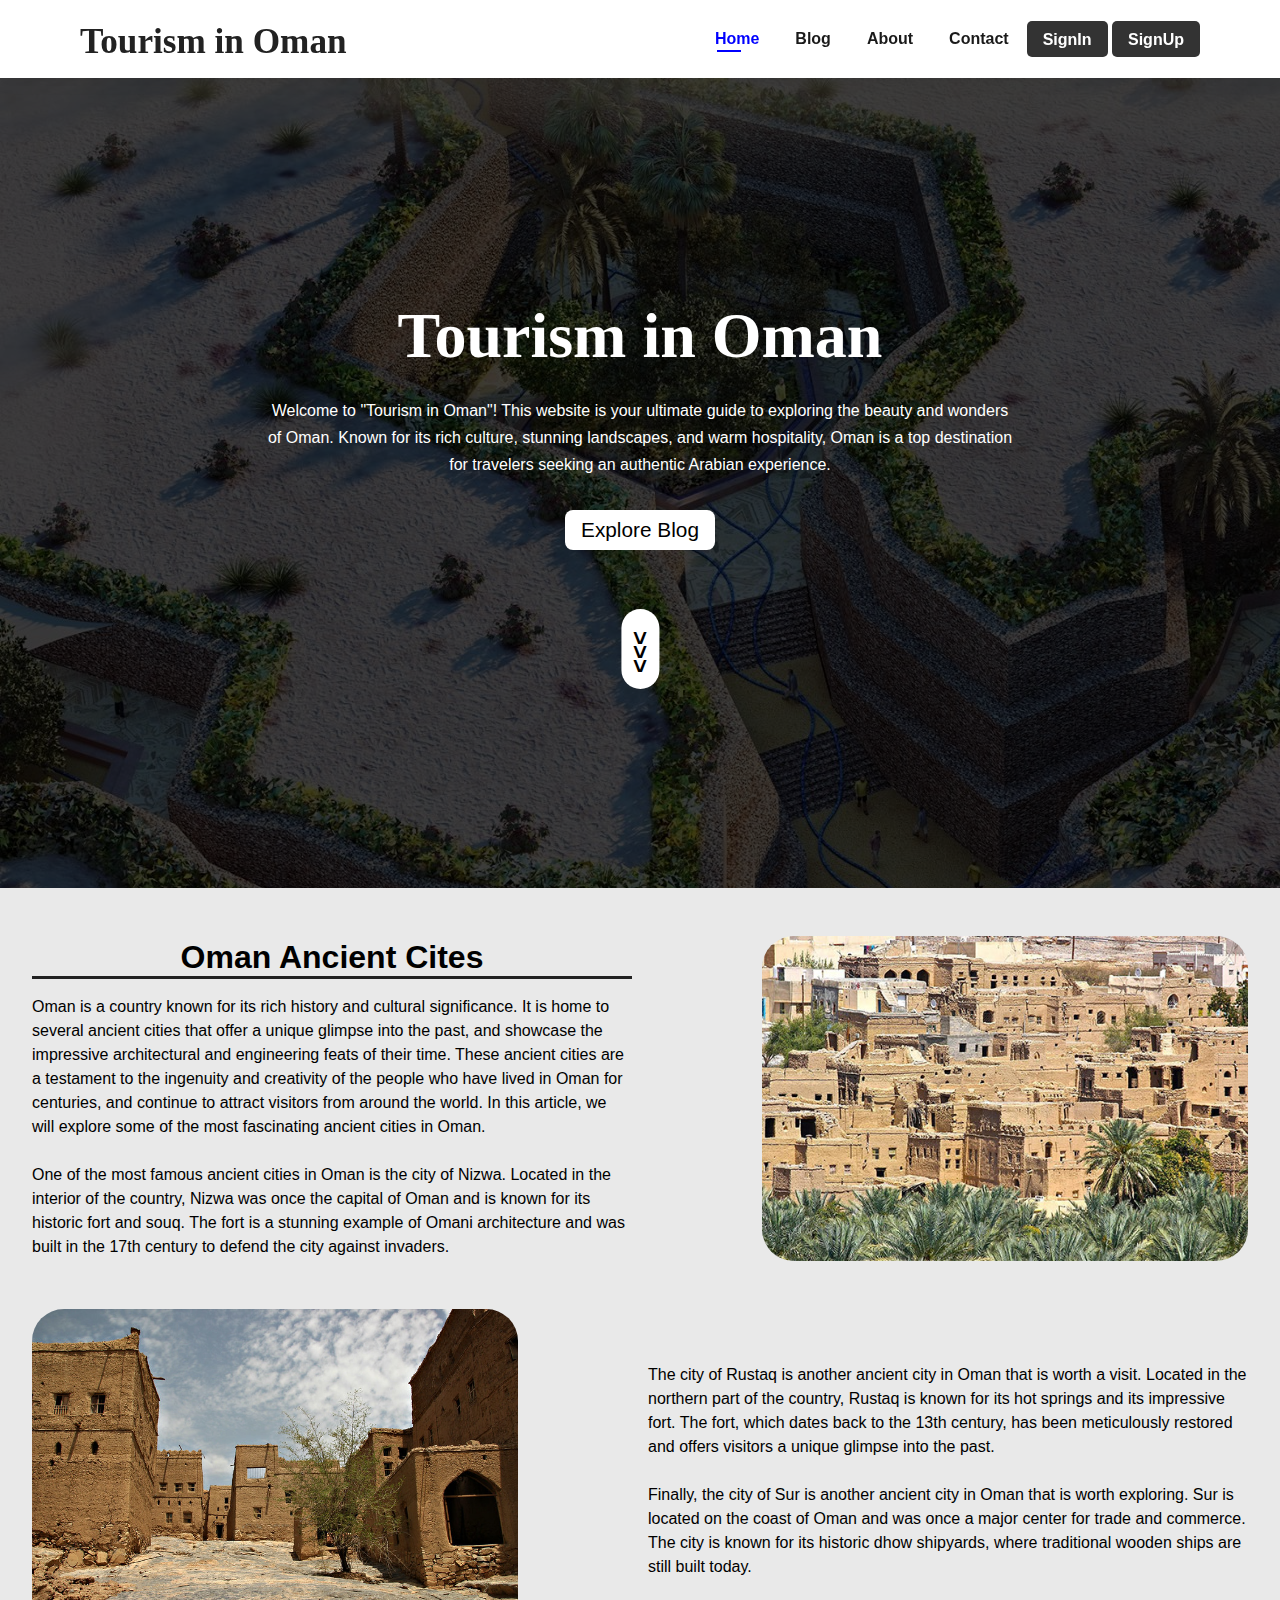
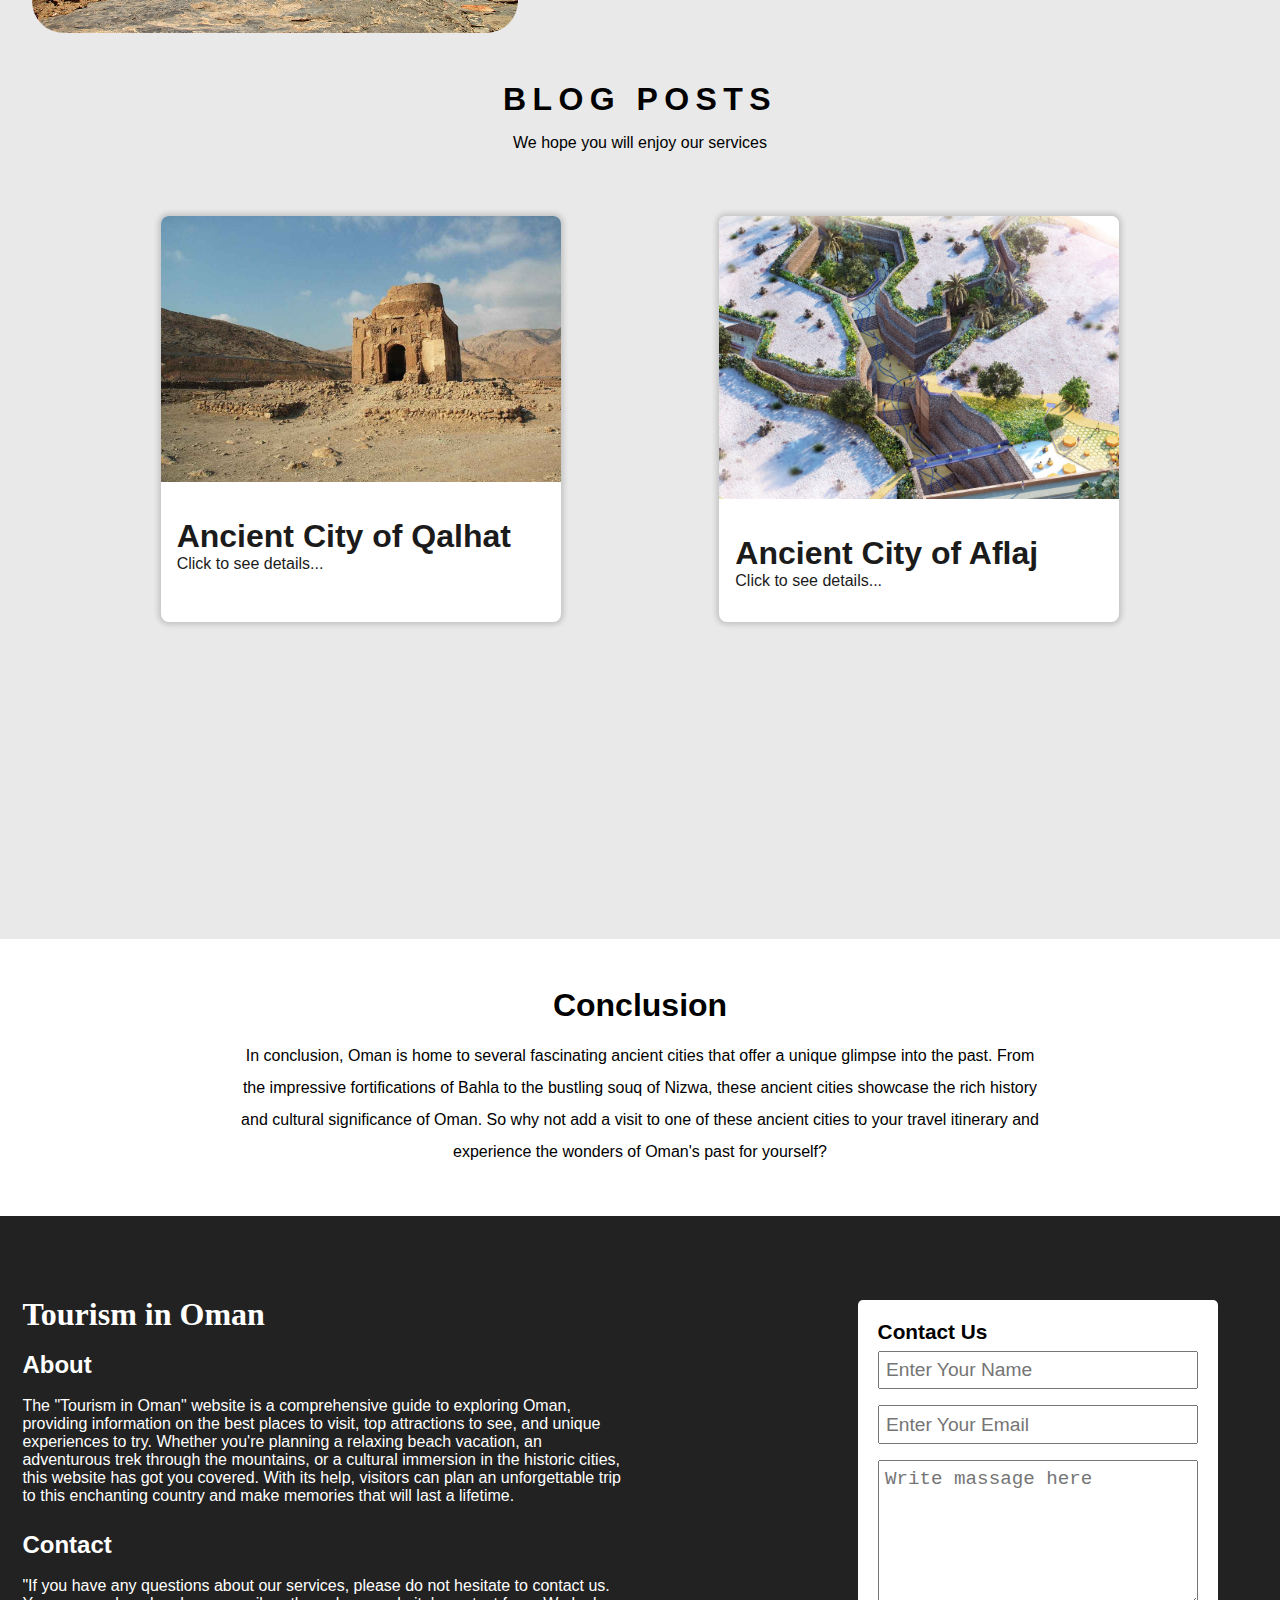
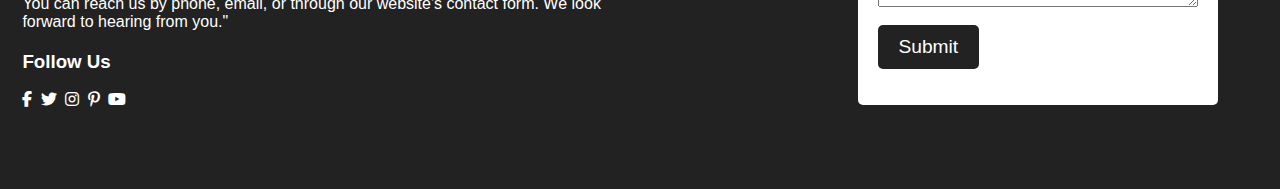
<file: index.html>
<!DOCTYPE html>
<html lang="en">

<head>
  <meta charset="UTF-8" />
  <meta http-equiv="X-UA-Compatible" content="IE=edge" />
  <meta name="viewport" content="width=device-width, initial-scale=1.0" />
  <title>Tourism in Oman | Home</title>
  <link rel="stylesheet" href="css/style.css" />
  <link rel="stylesheet" href="css/index.css" />
  <link rel="stylesheet" href="https://cdnjs.cloudflare.com/ajax/libs/font-awesome/6.1.1/css/all.min.css" />
</head>

<body>
  <div class="loader" id="loadersection">
    <div class="loading">
      <span></span>
      <span></span>
      <span></span>
      <span></span>
      <span></span>
    </div>
  </div>
  <section class="header">
    <a href="index.html" class="logo-txt">
      <h1>Tourism in Oman</h1>
    </a>
    <nav>
      <ul id="navbar" class="navbar">
        <li><a class="active" href="#">Home</a></li>
        <li><a href="#blog">Blog</a></li>
        <li><a href="#about">About</a></li>
        <li><a href="#contact">Contact</a></li>
        <span class="loginbtns" id="statusbtn">
          <a href="signin.html">SignIn</a>
          <a href="signup.html">SignUp</a>
        </span>
        <a href="#" id="close"><i class="fas fa-times"></i></a>
      </ul>
    </nav>
    <div class="mobile">
      <i id="bar" class="fas fa-outdent"></i>
    </div>
  </section>




  <div class="hero-section">
    <div class="heroimg">
      <img src="assets/aflaj.jpg" alt="">
    </div>
    <div class="overlay">
      <div class="content">
        <h1>Tourism in Oman</h1>
        <p>Welcome to "Tourism in Oman"! This website is your ultimate guide to exploring the beauty and wonders of
          Oman. Known for its rich culture, stunning landscapes, and warm hospitality, Oman is a top destination for
          travelers seeking an authentic Arabian experience.</p>
        <a href="#blog">Explore Blog</a>
        <div class="movebtn">
          <h2>&lt;&lt;&lt;</h2>
        </div>
      </div>
    </div>
  </div>

  <main>
    <div class="ancient-cites">
      <div class="section1">
        <div class="details">
          <h1>Oman Ancient Cites</h1>
          <p>Oman is a country known for its rich history and cultural significance. It is home to several ancient
            cities that offer a unique glimpse into the past, and showcase the impressive architectural and engineering
            feats of their time. These ancient cities are a testament to the ingenuity and creativity of the people who
            have lived in Oman for centuries, and continue to attract visitors from around the world. In this article,
            we will explore some of the most fascinating ancient cities in Oman.
<br><br>
            One of the most famous ancient cities in Oman is the city of Nizwa. Located in the interior of the country,
            Nizwa was once the capital of Oman and is known for its historic fort and souq. The fort is a stunning
            example of Omani architecture and was built in the 17th century to defend the city against invaders. 
          </p>
        </div>
        <img src="assets/intro1.jpg" alt="">
      </div>
      <div class="section2">
        <div class="details">
          <p>The city of Rustaq is another ancient city in Oman that is worth a visit. Located in the northern part of
            the country, Rustaq is known for its hot springs and its impressive fort. The fort, which dates back to the
            13th century, has been meticulously restored and offers visitors a unique glimpse into the past.
<br><br>
            Finally, the city of Sur is another ancient city in Oman that is worth exploring. Sur is located on the
            coast of Oman and was once a major center for trade and commerce. The city is known for its historic dhow
            shipyards, where traditional wooden ships are still built today.</p>
        </div>
        <img src="assets/intro2.jpg" alt="">
      </div>
    </div>
    <div class="blog-section" id="blog">
      <h1>Blog Posts</h1>
      <p>We hope you will enjoy our services</p>
      <div class="cards">
        <div class="card">
          <a href="post1.html">
            <img src="assets/Qalhat.jpg" alt="">
            <div class="decs">
              <h1>Ancient City of Qalhat</h1>
              <p>Click to see details...</p>
            </div>

          </a>
        </div>
        <div class="card">
          <a href="post2.html">
            <img src="assets/aflaj.jpg" alt="">
            <div class="decs">
              <h1>Ancient City of Aflaj</h1>
              <p>Click to see details...</p>
            </div>
          </a>
        </div>
      </div>
    </div>
    
  </main>
  <div class="rzlt">
    <h1>Conclusion</h1>
    <p>In conclusion, Oman is home to several fascinating ancient cities that offer a unique glimpse into the past.
      From the impressive fortifications of Bahla to the bustling souq of Nizwa, these ancient cities showcase the
      rich history and cultural significance of Oman. So why not add a visit to one of these ancient cities to
      your travel itinerary and experience the wonders of Oman's past for yourself?</p>
  </div>


  <footer class="section-p1">
    <div class="col">
      <h1 class="logo-txt">Tourism in Oman</h1>
      <br>
      <h2 id="about">About</h2>
      <br>
      <p style="max-width: 600px; font-size: 1rem;">The "Tourism in Oman" website is a comprehensive guide to exploring
        Oman, providing information on the best places to visit, top attractions to see, and unique experiences to try.
        Whether you're planning a relaxing beach vacation, an adventurous trek through the mountains, or a cultural
        immersion in the historic cities, this website has got you covered. With its help, visitors can plan an
        unforgettable trip to this enchanting country and make memories that will last a lifetime.</p>
      <br>
      <h2>Contact</h2>
      <br>
      <p style="max-width: 600px; font-size: 1rem;">"If you have any questions about our services, please do not
        hesitate to contact us.
        You can reach us by phone, email, or through our website's contact form. We look forward to hearing from you."
      </p>
      <div class="follow">
        <h3>Follow Us</h3>
        <br>
        <div class="icon">
          <i class="fa-brands fa-facebook-f"></i>
          <i class="fa-brands fa-twitter"></i>
          <i class="fa-brands fa-instagram"></i>
          <i class="fa-brands fa-pinterest-p"></i>
          <i class="fa-brands fa-youtube"></i>
        </div>
      </div>
    </div>

    <div class="form" id="contact">
      <form action="" method="post">
        <h2>Contact Us</h2>
        <input type="text" placeholder="Enter Your Name">
        <input type="email" placeholder="Enter Your Email">
        <textarea name="" id="" cols="30" rows="6" placeholder="Write massage here"></textarea>
        <input type="submit" value="Submit">
      </form>
    </div>
  </footer>

  <script src="js/script.js"></script>
</body>

</html>
</file>
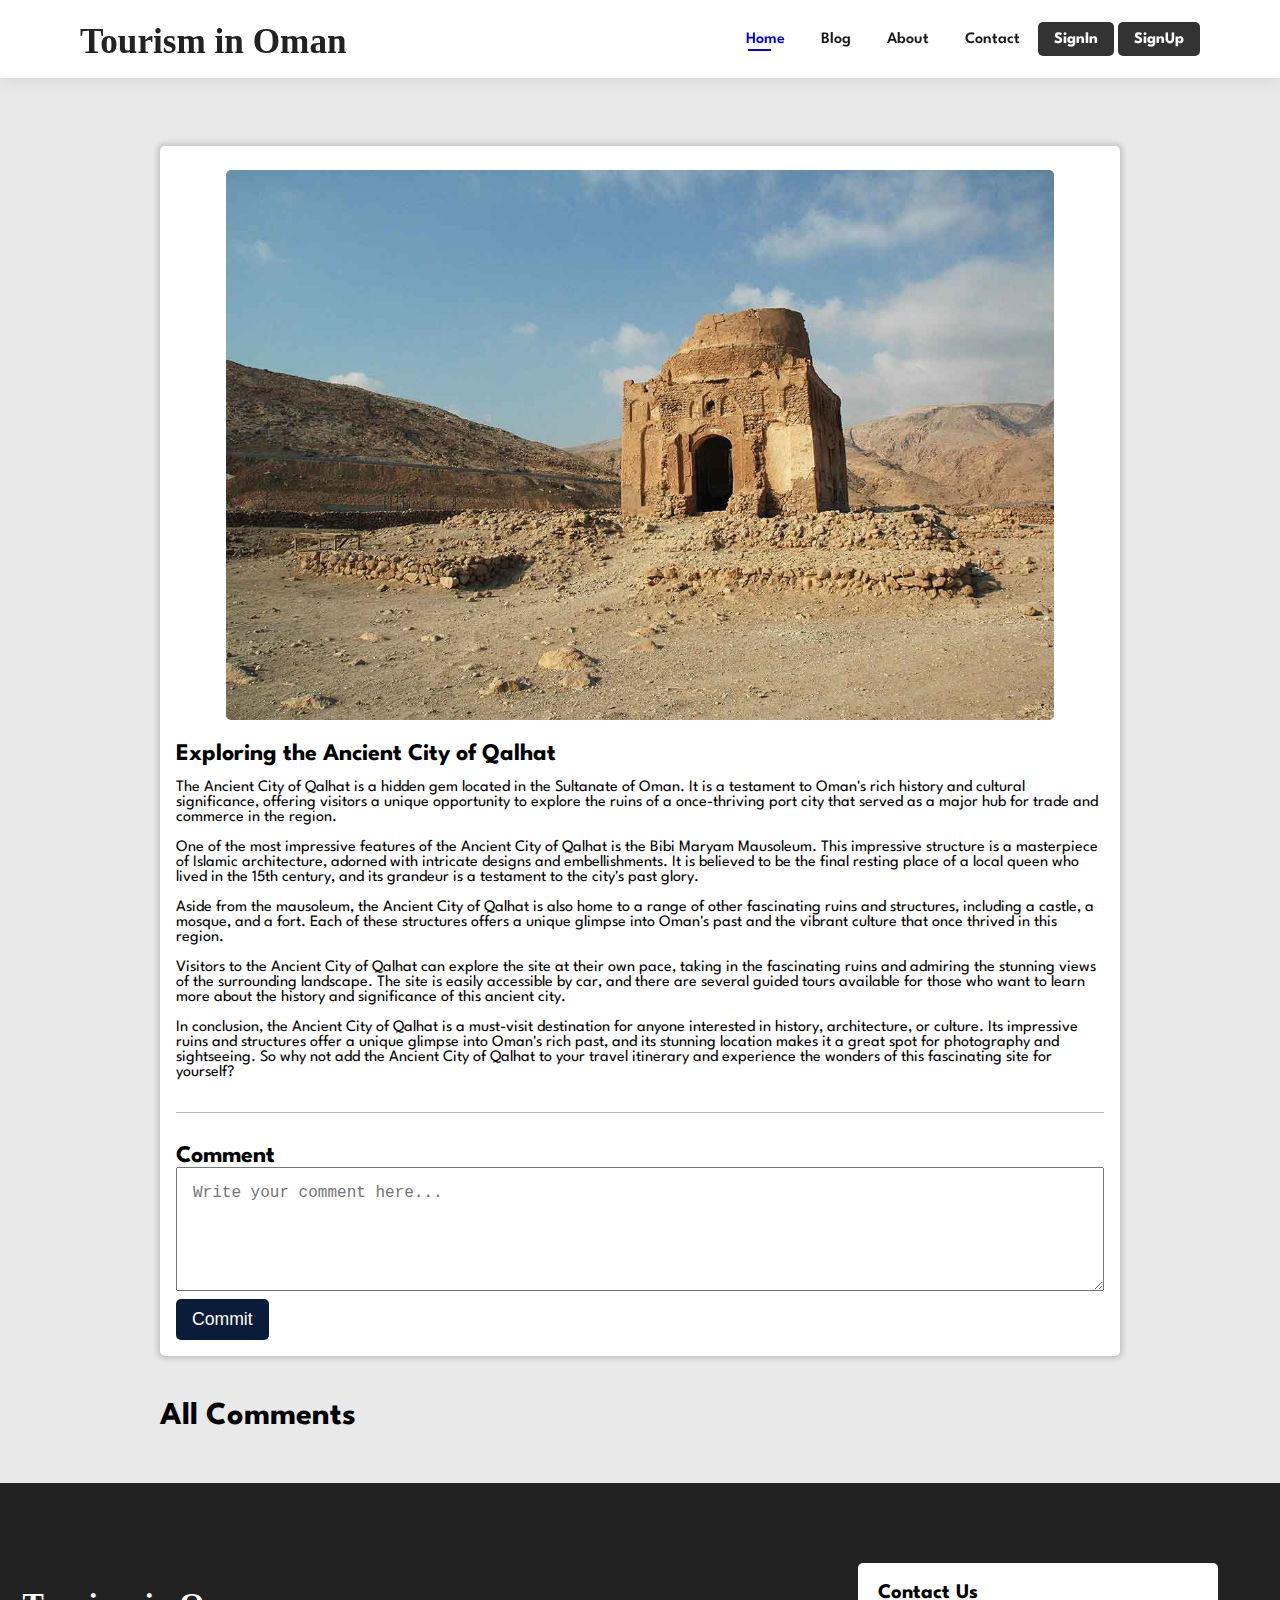
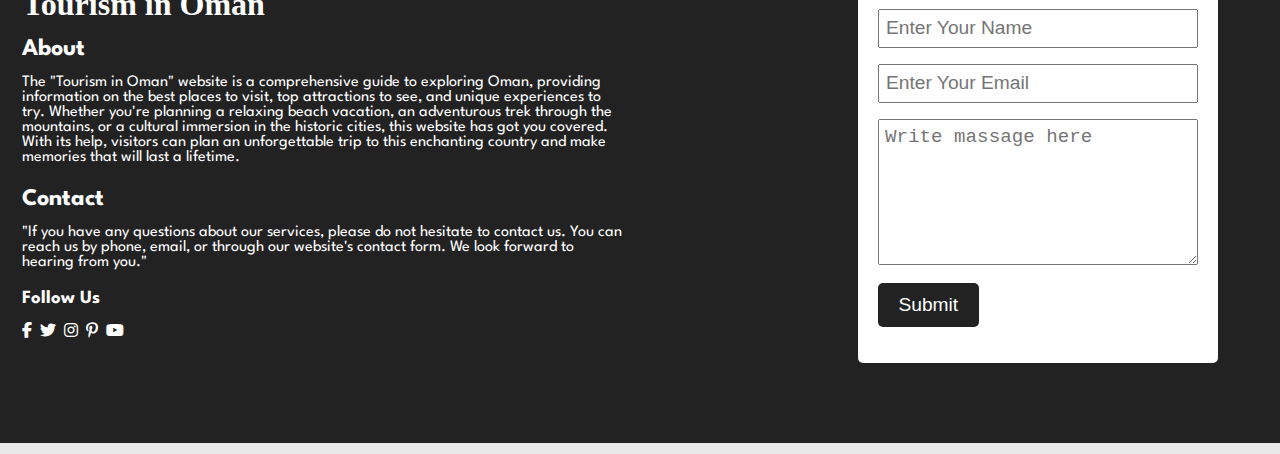
<file: post1.html>
<!DOCTYPE html>
<html lang="en">
  <head>
    <meta charset="UTF-8" />
    <meta http-equiv="X-UA-Compatible" content="IE=edge" />
    <meta name="viewport" content="width=device-width, initial-scale=1.0" />
    <title>Tourism in Oman | Qalhat</title>
    <link rel="stylesheet" href="css/style.css" />
    <link rel="stylesheet" href="css/post.css" />
    <link
      href="https://fonts.googleapis.com/css2?family=Spartan:wght@100;200;300;400;500;600;700;800;900&display=swap" rel="stylesheet"/>
    <link
      rel="stylesheet"
      href="https://cdnjs.cloudflare.com/ajax/libs/font-awesome/6.1.1/css/all.min.css"/>
  </head>

  <body>
    <div class="loader" id="loadersection">
      <div class="loading">
        <span></span>
        <span></span>
        <span></span>
        <span></span>
        <span></span>
      </div>
    </div>
    <section class="header">
      <a href="index.html" class="logo-txt"><h1>Tourism in Oman</h1></a>
      <nav>
        <ul id="navbar" class="navbar">
          <li><a class="active" href="index.html">Home</a></li>
          <li><a href="index.html">Blog</a></li>
          <li><a href="#about">About</a></li>
          <li><a href="#contact">Contact</a></li>
          <span class="loginbtns" id="statusbtn">
            <a href="signin.html">SignIn</a>
            <a href="signup.html">SignUp</a>
          </span>
          <a href="#" id="close"><i class="fas fa-times"></i></a>
        </ul>
      </nav>
      <div class="mobile">
        <i id="bar" class="fas fa-outdent"></i>
      </div>
    </section>


    <main>
        <div class="post">
          <img src="assets/Qalhat.jpg" alt="">
          <br>
          <h2>Exploring the Ancient City of Qalhat</h2>
          <br>
            <p>The Ancient City of Qalhat is a hidden gem located in the Sultanate of Oman. It is a testament to Oman's rich history and cultural significance, offering visitors a unique opportunity to explore the ruins of a once-thriving port city that served as a major hub for trade and commerce in the region.
<br><br>
              One of the most impressive features of the Ancient City of Qalhat is the Bibi Maryam Mausoleum. This impressive structure is a masterpiece of Islamic architecture, adorned with intricate designs and embellishments. It is believed to be the final resting place of a local queen who lived in the 15th century, and its grandeur is a testament to the city's past glory.
              <br><br>
              Aside from the mausoleum, the Ancient City of Qalhat is also home to a range of other fascinating ruins and structures, including a castle, a mosque, and a fort. Each of these structures offers a unique glimpse into Oman's past and the vibrant culture that once thrived in this region.
              <br><br>
              Visitors to the Ancient City of Qalhat can explore the site at their own pace, taking in the fascinating ruins and admiring the stunning views of the surrounding landscape. The site is easily accessible by car, and there are several guided tours available for those who want to learn more about the history and significance of this ancient city.
              <br><br>
              In conclusion, the Ancient City of Qalhat is a must-visit destination for anyone interested in history, architecture, or culture. Its impressive ruins and structures offer a unique glimpse into Oman's rich past, and its stunning location makes it a great spot for photography and sightseeing. So why not add the Ancient City of Qalhat to your travel itinerary and experience the wonders of this fascinating site for yourself?</p>
            <div class="form">
              <h2>Comment</h2>
              <textarea id="commentmsg" cols="30" rows="5" placeholder="Write your comment here..."></textarea>
              <button onclick="addcommit()">Commit</button>
          </div>
        </div>
        
        <br><br>
        <div class="comments" id="commentsection">
          <h1>All Comments</h1>
            
        </div>
    </main>





    <footer class="section-p1">
      <div class="col">
        <h1 class="logo-txt">Tourism in Oman</h1>
        <br>
        <h2 id="about">About</h2>
        <br>
        <p style="max-width: 600px; font-size: 1rem;">The "Tourism in Oman" website is a comprehensive guide to exploring
          Oman, providing information on the best places to visit, top attractions to see, and unique experiences to try.
          Whether you're planning a relaxing beach vacation, an adventurous trek through the mountains, or a cultural
          immersion in the historic cities, this website has got you covered. With its help, visitors can plan an
          unforgettable trip to this enchanting country and make memories that will last a lifetime.</p>
        <br>
        <h2>Contact</h2>
        <br>
        <p style="max-width: 600px; font-size: 1rem;">"If you have any questions about our services, please do not
          hesitate to contact us.
          You can reach us by phone, email, or through our website's contact form. We look forward to hearing from you."
        </p>
        <div class="follow">
          <h3>Follow Us</h3>
          <br>
          <div class="icon">
            <i class="fa-brands fa-facebook-f"></i>
            <i class="fa-brands fa-twitter"></i>
            <i class="fa-brands fa-instagram"></i>
            <i class="fa-brands fa-pinterest-p"></i>
            <i class="fa-brands fa-youtube"></i>
          </div>
        </div>
      </div>
        <div class="form" id="contact">
          <form action="" method="post">
            <h2>Contact Us</h2>
            <input type="text" placeholder="Enter Your Name">
            <input type="email" placeholder="Enter Your Email">
            <textarea name="" id="" cols="30" rows="6" placeholder="Write massage here"></textarea>
            <input type="submit" value="Submit">
          </form>
        </div>
      </footer>
  
      <script src="js/script.js"></script>
      <script src="js/addcomment1.js"></script>
    </body>
  </html>
</file>
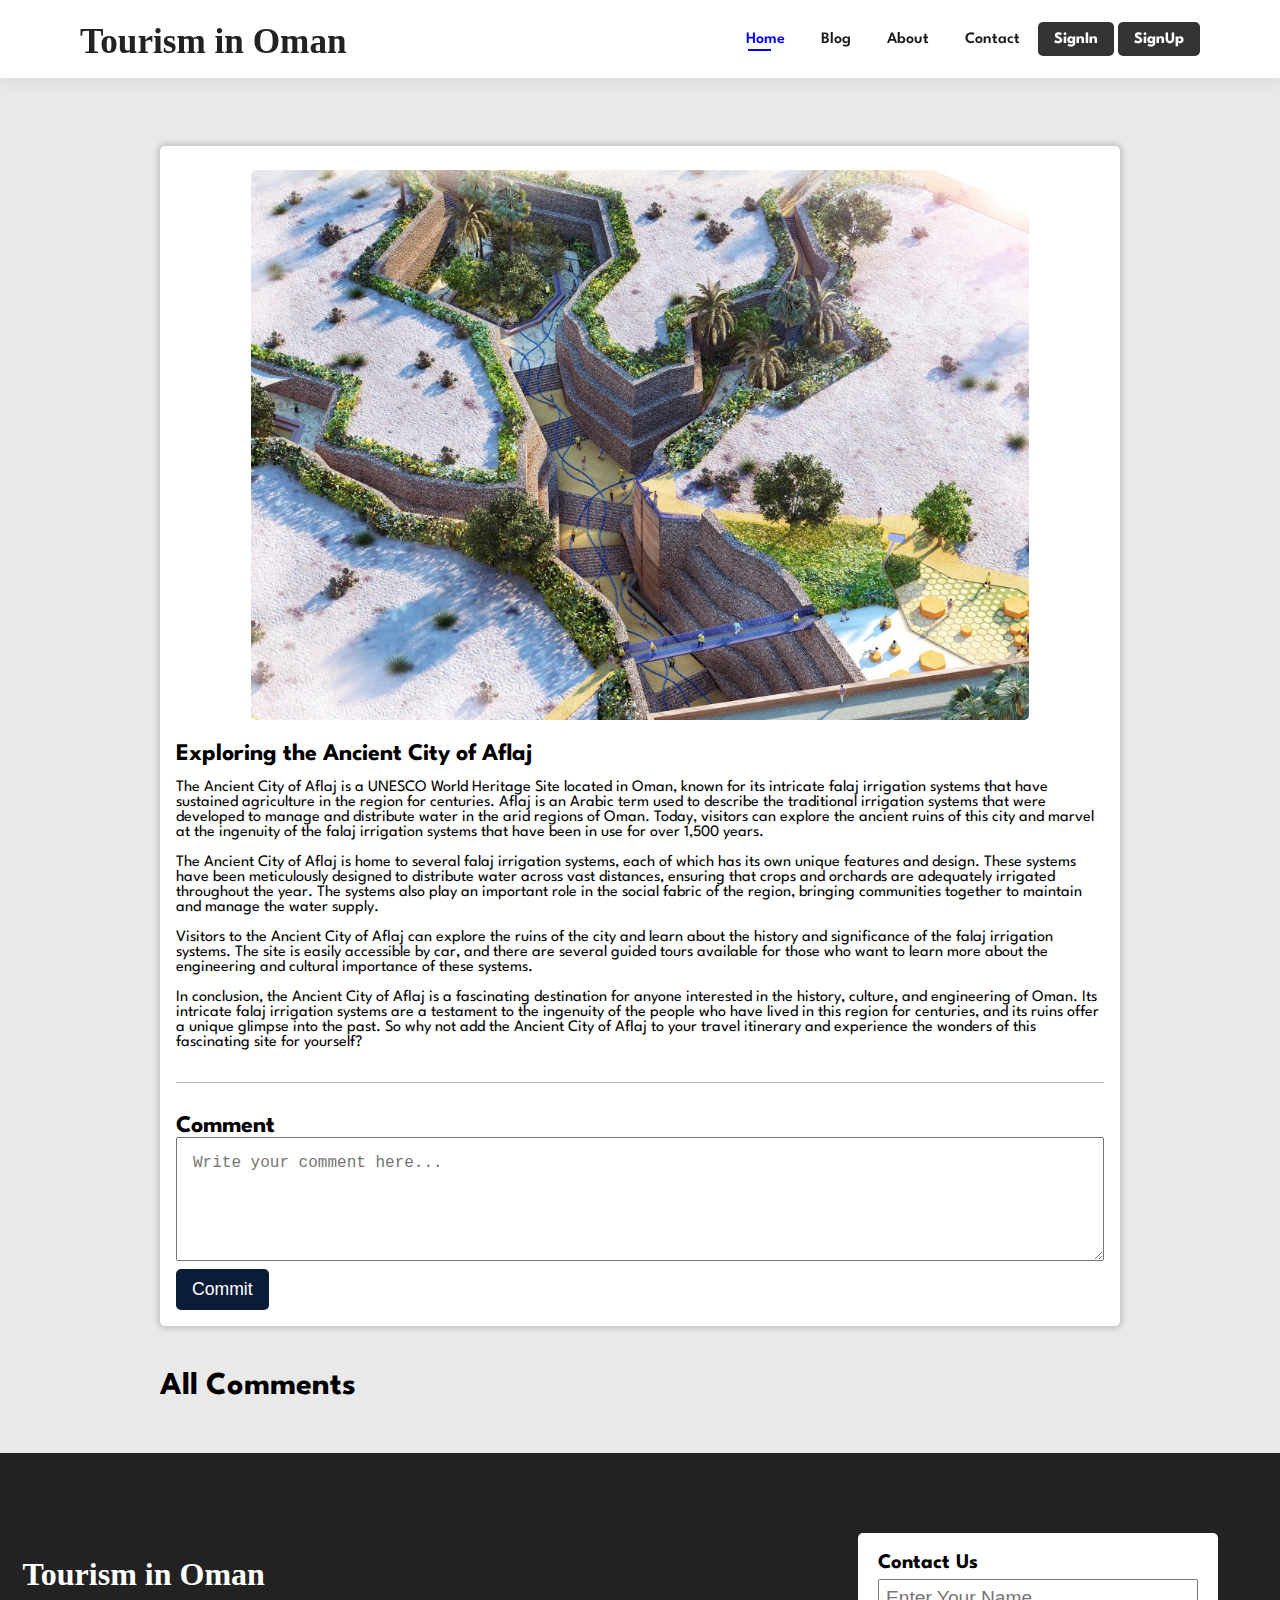
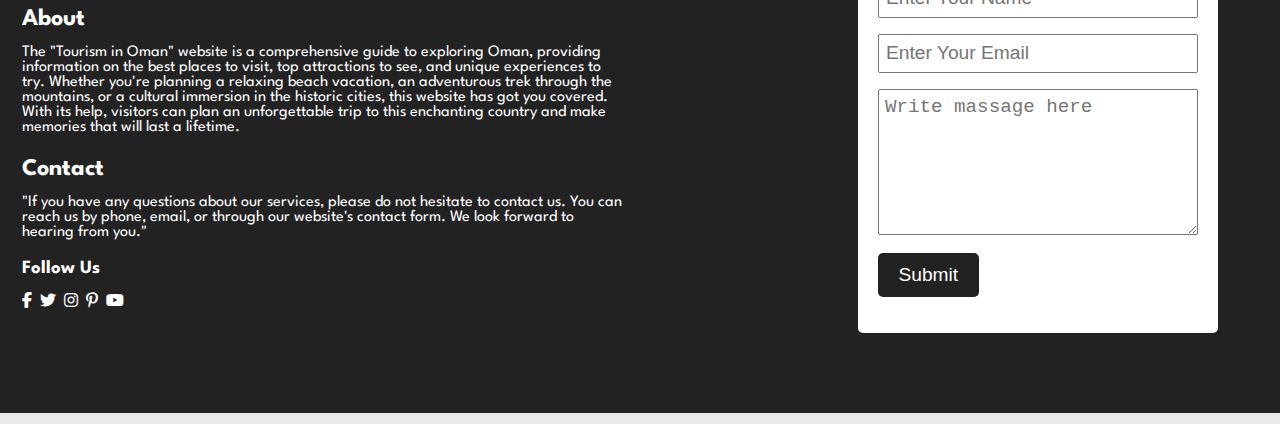
<file: post2.html>
<!DOCTYPE html>
<html lang="en">
  <head>
    <meta charset="UTF-8" />
    <meta http-equiv="X-UA-Compatible" content="IE=edge" />
    <meta name="viewport" content="width=device-width, initial-scale=1.0" />
    <title>Tourism in Oman | Aflaj</title>
    <link rel="stylesheet" href="css/style.css" />
    <link rel="stylesheet" href="css/post.css" />
    <link
      href="https://fonts.googleapis.com/css2?family=Spartan:wght@100;200;300;400;500;600;700;800;900&display=swap" rel="stylesheet"/>
    <link
      rel="stylesheet"
      href="https://cdnjs.cloudflare.com/ajax/libs/font-awesome/6.1.1/css/all.min.css"/>
  </head>

  <body>
    <div class="loader" id="loadersection">
      <div class="loading">
        <span></span>
        <span></span>
        <span></span>
        <span></span>
        <span></span>
      </div>
    </div>
    <section class="header">
      <a href="index.html" class="logo-txt"><h1>Tourism in Oman</h1></a>
      <nav>
        <ul id="navbar" class="navbar">
          <li><a class="active" href="index.html">Home</a></li>
          <li><a href="index.html">Blog</a></li>
          <li><a href="#about">About</a></li>
          <li><a href="#contact">Contact</a></li>
          <span class="loginbtns" id="statusbtn">
            <a href="signin.html">SignIn</a>
            <a href="signup.html">SignUp</a>
          </span>
          <a href="#" id="close"><i class="fas fa-times"></i></a>
        </ul>
      </nav>
      <div class="mobile">
        <i id="bar" class="fas fa-outdent"></i>
      </div>
    </section>


    <main>
        <div class="post">
          <img src="assets/aflaj.jpg" alt="">
          <br>
          <h2>Exploring the Ancient City of Aflaj</h2>
          <br>
            <p>The Ancient City of Aflaj is a UNESCO World Heritage Site located in Oman, known for its intricate falaj irrigation systems that have sustained agriculture in the region for centuries. Aflaj is an Arabic term used to describe the traditional irrigation systems that were developed to manage and distribute water in the arid regions of Oman. Today, visitors can explore the ancient ruins of this city and marvel at the ingenuity of the falaj irrigation systems that have been in use for over 1,500 years.
<br><br>
              The Ancient City of Aflaj is home to several falaj irrigation systems, each of which has its own unique features and design. These systems have been meticulously designed to distribute water across vast distances, ensuring that crops and orchards are adequately irrigated throughout the year. The systems also play an important role in the social fabric of the region, bringing communities together to maintain and manage the water supply.
              <br><br>
              Visitors to the Ancient City of Aflaj can explore the ruins of the city and learn about the history and significance of the falaj irrigation systems. The site is easily accessible by car, and there are several guided tours available for those who want to learn more about the engineering and cultural importance of these systems.
              <br><br>
              In conclusion, the Ancient City of Aflaj is a fascinating destination for anyone interested in the history, culture, and engineering of Oman. Its intricate falaj irrigation systems are a testament to the ingenuity of the people who have lived in this region for centuries, and its ruins offer a unique glimpse into the past. So why not add the Ancient City of Aflaj to your travel itinerary and experience the wonders of this fascinating site for yourself?</p>
            <div class="form">
              <h2>Comment</h2>
              <textarea id="commentmsg" cols="30" rows="5" placeholder="Write your comment here..."></textarea>
              <button onclick="addcommit()">Commit</button>
          </div>
        </div>
        
        <br><br>
        <div class="comments" id="commentsection">
          <h1>All Comments</h1>
        </div>
    </main>





    <footer class="section-p1">
      <div class="col">
        <h1 class="logo-txt">Tourism in Oman</h1>
        <br>
        <h2 id="about">About</h2>
        <br>
        <p style="max-width: 600px; font-size: 1rem;">The "Tourism in Oman" website is a comprehensive guide to exploring
          Oman, providing information on the best places to visit, top attractions to see, and unique experiences to try.
          Whether you're planning a relaxing beach vacation, an adventurous trek through the mountains, or a cultural
          immersion in the historic cities, this website has got you covered. With its help, visitors can plan an
          unforgettable trip to this enchanting country and make memories that will last a lifetime.</p>
        <br>
        <h2>Contact</h2>
        <br>
        <p style="max-width: 600px; font-size: 1rem;">"If you have any questions about our services, please do not
          hesitate to contact us.
          You can reach us by phone, email, or through our website's contact form. We look forward to hearing from you."
        </p>
        <div class="follow">
          <h3>Follow Us</h3>
          <br>
          <div class="icon">
            <i class="fa-brands fa-facebook-f"></i>
            <i class="fa-brands fa-twitter"></i>
            <i class="fa-brands fa-instagram"></i>
            <i class="fa-brands fa-pinterest-p"></i>
            <i class="fa-brands fa-youtube"></i>
          </div>
        </div>
      </div>
  
        <div class="form" id="contact">
          <form action="" method="post">
            <h2>Contact Us</h2>
            <input type="text" placeholder="Enter Your Name">
            <input type="email" placeholder="Enter Your Email">
            <textarea name="" id="" cols="30" rows="6" placeholder="Write massage here"></textarea>
            <input type="submit" value="Submit">
          </form>
        </div>
      </footer>
  
      <script src="js/script.js"></script>
      <script src="js/addcomment2.js"></script>
    </body>
  </html>
</file>
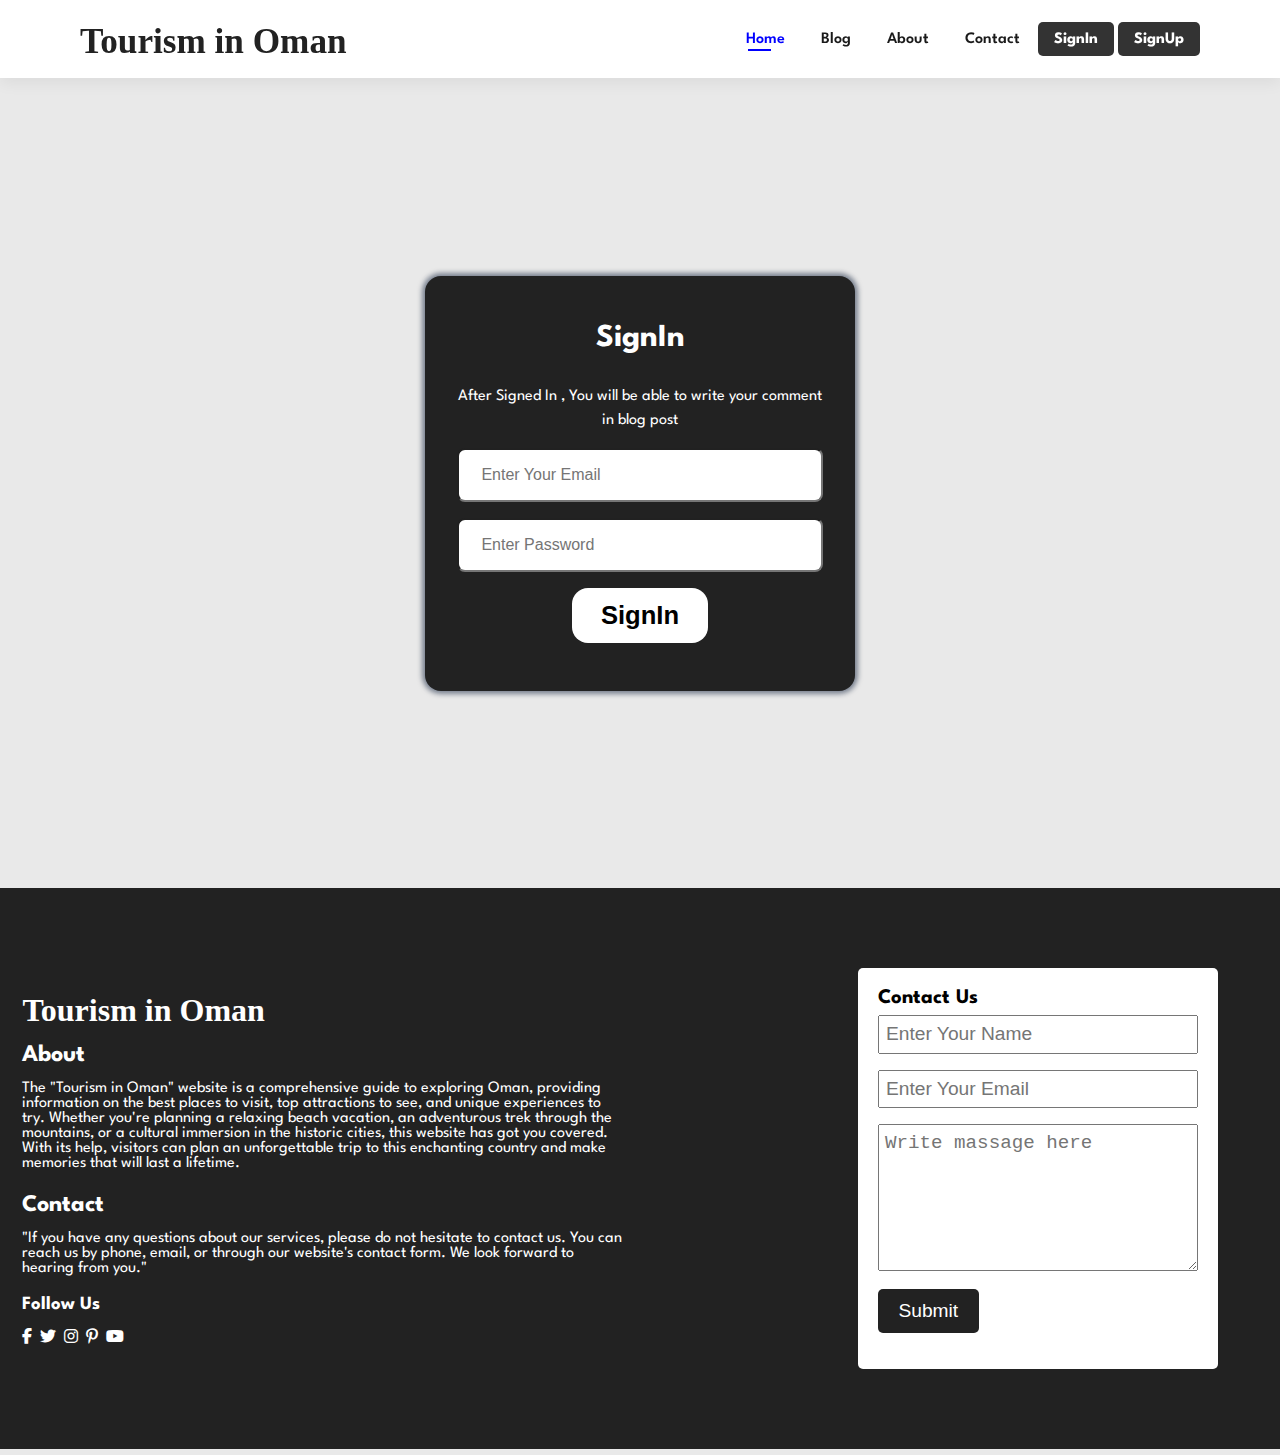
<file: signin.html>
<!DOCTYPE html>
<html lang="en">
  <head>
    <meta charset="UTF-8" />
    <meta http-equiv="X-UA-Compatible" content="IE=edge" />
    <meta name="viewport" content="width=device-width, initial-scale=1.0" />
    <title>Tourism in Oman | SignIN</title>
    <link rel="stylesheet" href="css/style.css" />
    <link rel="stylesheet" href="css/form.css" />
    <link
      href="https://fonts.googleapis.com/css2?family=Spartan:wght@100;200;300;400;500;600;700;800;900&display=swap"
      rel="stylesheet"
    />
    <link
      rel="stylesheet"
      href="https://cdnjs.cloudflare.com/ajax/libs/font-awesome/6.1.1/css/all.min.css"
    />
  </head>

  <body>
    <div class="loader" id="loadersection">
      <div class="loading">
        <span></span>
        <span></span>
        <span></span>
        <span></span>
        <span></span>
      </div>
    </div>
    <section class="header">
      <a href="index.html" class="logo-txt"><h1>Tourism in Oman</h1></a>
      <nav>
        <ul id="navbar" class="navbar">
          <li><a class="active" href="index.html">Home</a></li>
          <li><a href="index.html">Blog</a></li>
          <li><a href="#about">About</a></li>
          <li><a href="#contact">Contact</a></li>
          <span class="loginbtns" id="statusbtn">
            <a href="signin.html">SignIn</a>
            <a href="signup.html">SignUp</a>
          </span>
          <a href="#" id="close"><i class="fas fa-times"></i></a>
        </ul>
      </nav>
      <div class="mobile">
        <i id="bar" class="fas fa-outdent"></i>
      </div>
    </section>



    <main>
        <div class="formpage">
            <div class="fhead">
                <h1>SignIn</h1>
                <p style="color: white;text-align: center;line-height: 1.5rem;">After Signed In , You will be able to write your comment in blog post</p>
                <br>
            </div>
            <div class="register"> 
                <input type="email" id="email" placeholder="Enter Your Email" required>
                <input type="password" id="password" placeholder="Enter Password" required>
                <button onclick="signIn()">SignIn</button>          
            </div>
        </div>
    </main>



        <footer class="section-p1">
          <div class="col">
            <h1 class="logo-txt">Tourism in Oman</h1>
            <br>
            <h2 id="about">About</h2>
            <br>
            <p style="max-width: 600px; font-size: 1rem;">The "Tourism in Oman" website is a comprehensive guide to exploring
              Oman, providing information on the best places to visit, top attractions to see, and unique experiences to try.
              Whether you're planning a relaxing beach vacation, an adventurous trek through the mountains, or a cultural
              immersion in the historic cities, this website has got you covered. With its help, visitors can plan an
              unforgettable trip to this enchanting country and make memories that will last a lifetime.</p>
            <br>
            <h2>Contact</h2>
            <br>
            <p style="max-width: 600px; font-size: 1rem;">"If you have any questions about our services, please do not
              hesitate to contact us.
              You can reach us by phone, email, or through our website's contact form. We look forward to hearing from you."
            </p>
            <div class="follow">
              <h3>Follow Us</h3>
              <br>
              <div class="icon">
                <i class="fa-brands fa-facebook-f"></i>
                <i class="fa-brands fa-twitter"></i>
                <i class="fa-brands fa-instagram"></i>
                <i class="fa-brands fa-pinterest-p"></i>
                <i class="fa-brands fa-youtube"></i>
              </div>
            </div>
          </div>

      <div class="form" id="contact">
        <form action="" method="post">
          <h2>Contact Us</h2>
          <input type="text" placeholder="Enter Your Name">
          <input type="email" placeholder="Enter Your Email">
          <textarea name="" id="" cols="30" rows="6" placeholder="Write massage here"></textarea>
          <input type="submit" value="Submit">
        </form>
      </div>
    </footer>

    <script src="js/script.js"></script>
    <script src="js/signIn.js"></script>
  </body>
</html>
</file>
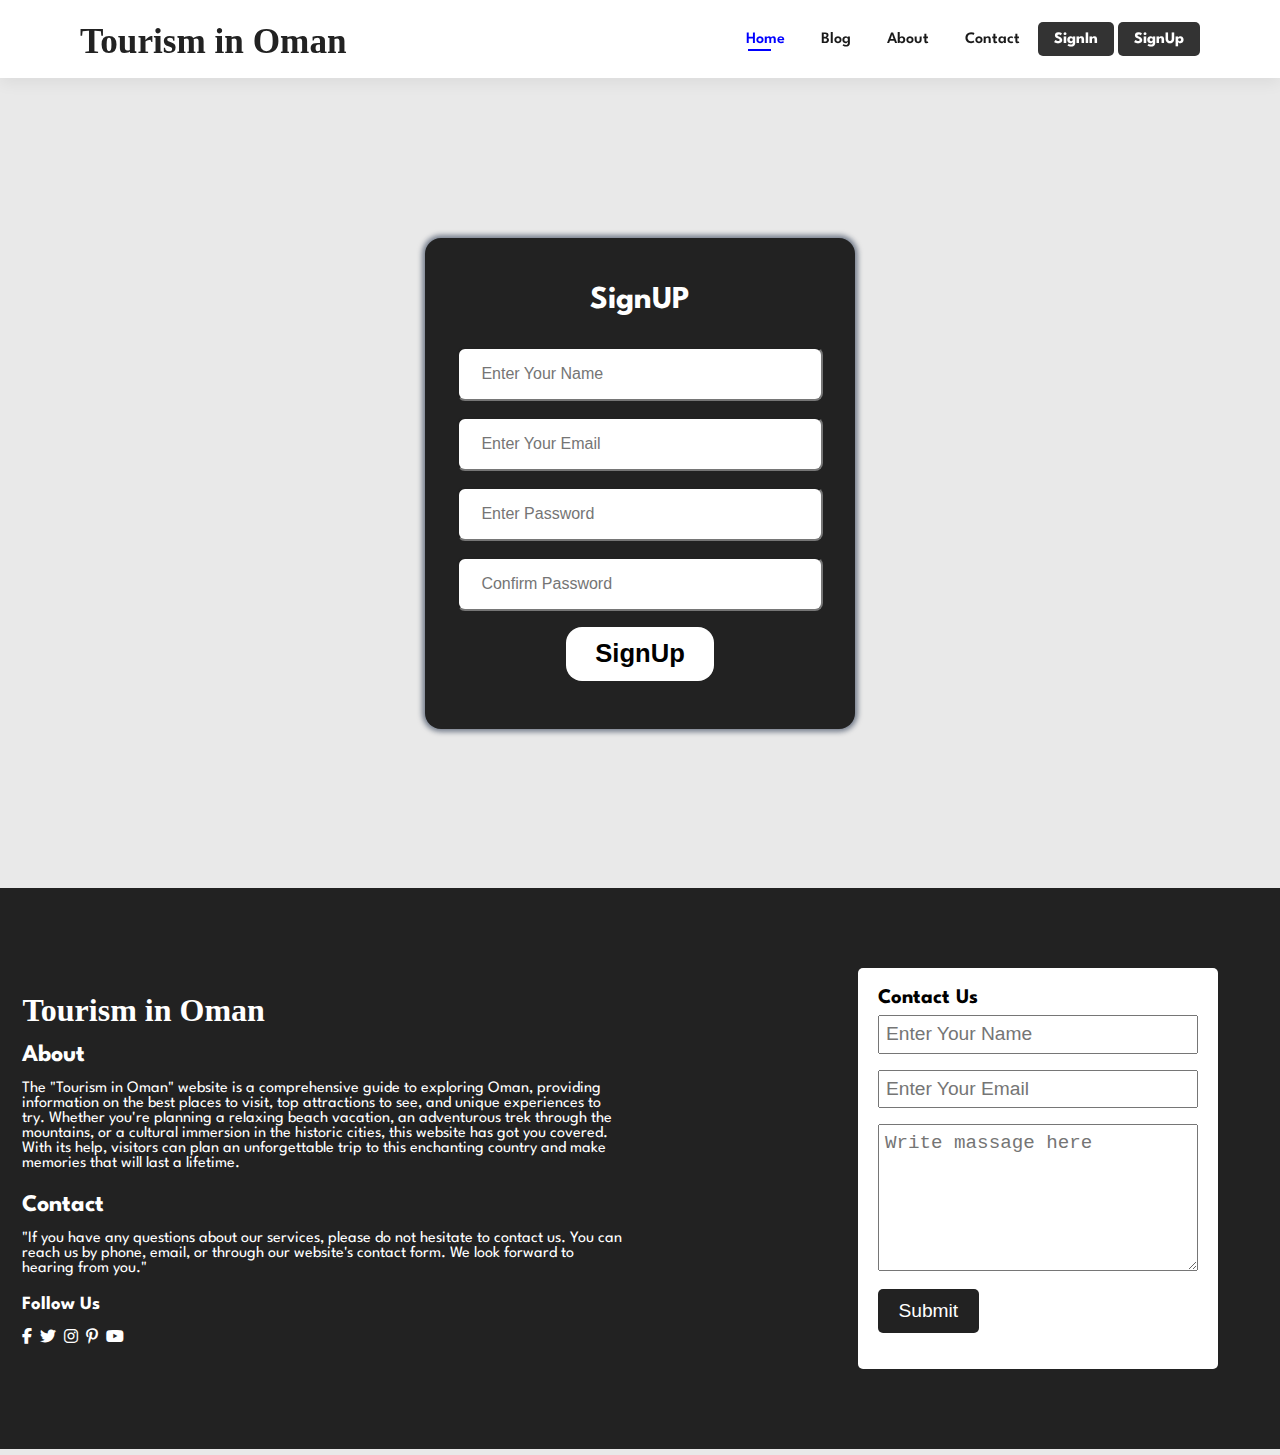
<file: signup.html>
<!DOCTYPE html>
<html lang="en">
  <head>
    <meta charset="UTF-8" />
    <meta http-equiv="X-UA-Compatible" content="IE=edge" />
    <meta name="viewport" content="width=device-width, initial-scale=1.0" />
    <title>Tourism in Oman | SignUP</title>
    <link rel="stylesheet" href="css/style.css" />
    <link rel="stylesheet" href="css/form.css" />
    <link
      href="https://fonts.googleapis.com/css2?family=Spartan:wght@100;200;300;400;500;600;700;800;900&display=swap"
      rel="stylesheet"
    />
    <link
      rel="stylesheet"
      href="https://cdnjs.cloudflare.com/ajax/libs/font-awesome/6.1.1/css/all.min.css"
    />
  </head>

  <body>
    <div class="loader" id="loadersection">
      <div class="loading">
        <span></span>
        <span></span>
        <span></span>
        <span></span>
        <span></span>
      </div>
    </div>
    <section class="header">
      <a href="index.html" class="logo-txt"><h1>Tourism in Oman</h1></a>
      <nav>
        <ul id="navbar" class="navbar">
          <li><a class="active" href="index.html">Home</a></li>
          <li><a href="index.html">Blog</a></li>
          <li><a href="#about">About</a></li>
          <li><a href="#contact">Contact</a></li>
          <span class="loginbtns" id="statusbtn">
            <a href="signin.html">SignIn</a>
            <a href="signup.html">SignUp</a>
          </span>
          <a href="#" id="close"><i class="fas fa-times"></i></a>
        </ul>
      </nav>
      <div class="mobile">
        <i id="bar" class="fas fa-outdent"></i>
      </div>
    </section>



    <main>
        <div class="formpage">
            <div class="fhead">
                <h1>SignUP</h1>
            </div>
            <div class="register">
                <input type="text" id="username" placeholder="Enter Your Name" required>
                <input type="email" id="email" placeholder="Enter Your Email" required>
                <input type="password" id="password" placeholder="Enter Password" required>
                <input type="password" id="cpwd" placeholder="Confirm Password" required>
                <button onclick="signUp()">SignUp</button>
            
            </div>
        </div>
    </main>



        <footer class="section-p1">
          <div class="col">
            <h1 class="logo-txt">Tourism in Oman</h1>
            <br>
            <h2 id="about">About</h2>
            <br>
            <p style="max-width: 600px; font-size: 1rem;">The "Tourism in Oman" website is a comprehensive guide to exploring
              Oman, providing information on the best places to visit, top attractions to see, and unique experiences to try.
              Whether you're planning a relaxing beach vacation, an adventurous trek through the mountains, or a cultural
              immersion in the historic cities, this website has got you covered. With its help, visitors can plan an
              unforgettable trip to this enchanting country and make memories that will last a lifetime.</p>
            <br>
            <h2>Contact</h2>
            <br>
            <p style="max-width: 600px; font-size: 1rem;">"If you have any questions about our services, please do not
              hesitate to contact us.
              You can reach us by phone, email, or through our website's contact form. We look forward to hearing from you."
            </p>
            <div class="follow">
              <h3>Follow Us</h3>
              <br>
              <div class="icon">
                <i class="fa-brands fa-facebook-f"></i>
                <i class="fa-brands fa-twitter"></i>
                <i class="fa-brands fa-instagram"></i>
                <i class="fa-brands fa-pinterest-p"></i>
                <i class="fa-brands fa-youtube"></i>
              </div>
            </div>
          </div>

      <div class="form" id="contact">
        <form action="" method="post">
          <h2>Contact Us</h2>
          <input type="text" placeholder="Enter Your Name">
          <input type="email" placeholder="Enter Your Email">
          <textarea name="" id="" cols="30" rows="6" placeholder="Write massage here"></textarea>
          <input type="submit" value="Submit">
        </form>
      </div>
    </footer>

    <script src="js/script.js"></script>
    <script src="js/signUp.js"></script>
  </body>
</html>
</file>
<file: css/style.css>
*{
    margin: 0;
    padding: 0;
    box-sizing: border-box;
}
html{
    scroll-behavior: smooth;
}
body{
    font-family: 'Spartan', sans-serif;
    background-color: #e9e9e9;
}

/* Header Start */
.header{
    background-color: #fff;
    display: flex;
    justify-content: space-between;
    align-items: center;
    padding: 0.4rem 5rem; 
    box-shadow: 0 5px 15px rgba(0,0,0,0.06);
    z-index: 3;
    position:sticky;
    top: 0;
    left: 0;
}
.header .logo-txt{
    font-family: cursive;
    text-decoration: none;
    color: #222;
    font-size: 1.1rem;
    padding: 1rem 0 0.6rem;
    font-weight: 900;
}
.navbar{
    display: flex;
    justify-content: center;
    align-items: center;
}

.navbar li{
    list-style: none;
    padding: 0 1.125rem;   
    position: relative;
}

.navbar li a{
    text-decoration: none;
    font-size: 1rem;          
    font-weight: 600;
    color: #1a1a1a;
    transition: 0.3s ease;
}


.navbar li a:hover,
.navbar li a.active{
    color: var(--green);
}

.navbar li a.active::after,
.navbar li a:hover::after{
    content: "";
    width:30%;
    height: 0.125rem;   
    background-color: var(--green);
    position: absolute;
    bottom: -0.25rem;    
    left: 1.25rem;        
}
.loginbtns a{
    text-decoration: none;
    background-color: #333;
    color: white;
    padding: 0.6rem 1rem;
    border-radius: 5px;
    font-weight: bold;
    cursor: pointer;
    transition: 0.3s;
}
.loginbtns a:hover{
    background-color: blue;
}
.navbar li a:hover,
.navbar li a.active{
    color: blue;
}

.navbar li a.active::after,
.navbar li a:hover::after{
    content: "";
    width:30%;
    height: 0.125rem;     /* 2px  */
    background-color: blue;
    position: absolute;
    bottom: -0.25rem;     /* 4px  */
    left: 1.25rem;          /* 20px  */
}
.mobile{
    display: none;
    
}

#close{
    display: none;
}





/* Start footer CSS */
footer{
    display: flex;
    justify-content: space-between;
    align-items: center;
    background-color: #222;
    gap: 20px;
    padding: 5rem 1.4rem;
    
}
footer .col *{
    color: white;
}
footer .logo-txt{
    font-family: cursive;
}


footer .logo{
    margin-bottom: 30px;
}

footer h4{
    font-size: 14px;
    padding-bottom: 20px;
}

footer p{
    font-size: 13px;
    margin: 0 0 8px 0;
}

footer a{
    font-size: 13px;
    text-decoration: none;
    margin: 0 0 10px 0;
}

footer .follow{
    margin-top: 20px;
}

footer .follow i{
    color: #ffffff;
    padding-right: 4px;
    cursor: pointer;
}

footer .follow i:hover,
footer a:hover{
    color: var(--green);
}


.form form{
    background-color: #fff;
    width: 90%;
    max-width: 400px;
    padding: 20px;
    border-radius: 5px;
}
.form form h2{
font-size: 1.3rem;
margin-bottom: 0.4rem;
}
.form form input{
    display: block;
    padding: 0.4rem;
    font-size: 1.2rem;
    width: 100%;
    margin-bottom: 1rem;
}
.form form input[type=submit]{
    background-color: #222;
    color: white;
    width: fit-content;
    border: none;
    border-radius: 5px;
    padding: 0.7rem 1.3rem;
}
.form form textarea{
    display: block;
    padding: 0.4rem;
    font-size: 1.2rem;
    width: 100%;
    margin-bottom: 1.1rem;
}



/* loading animation  */
.loader{
    height: 100vh;
    display: grid;
    place-content: center;
    position: fixed;
    top: 0;
    left: 0;
    width: 100vw;
    z-index: 10;
    background-color: #fff;
    transition: all 0.4s ease-out;
}
.loading {
    --speed-of-animation: 0.9s;
    --gap: 6px;
    --first-color: #4c86f9;
    --second-color: #49a84c;
    --third-color: #f6bb02;
    --fourth-color: #f6bb02;
    --fifth-color: #2196f3;
    display: flex;
    justify-content: center;
    align-items: center;
    width: 100px;
    gap: 6px;
    height: 100px;
   }
   
   .loading span {
    width: 4px;
    height: 50px;
    background: var(--first-color);
    animation: scale var(--speed-of-animation) ease-in-out infinite;
   }
   
   .loading span:nth-child(2) {
    background: var(--second-color);
    animation-delay: -0.8s;
   }
   
   .loading span:nth-child(3) {
    background: var(--third-color);
    animation-delay: -0.7s;
   }
   
   .loading span:nth-child(4) {
    background: var(--fourth-color);
    animation-delay: -0.6s;
   }
   
   .loading span:nth-child(5) {
    background: var(--fifth-color);
    animation-delay: -0.5s;
   }
   
   @keyframes scale {
    0%, 40%, 100% {
     transform: scaleY(0.05);
    }
   
    20% {
     transform: scaleY(1);
    }
   }


/* Start Media Query*/
@media (max-width: 899px){
    .navbar{
        display: flex;
        flex-direction: column;
        justify-content: flex-start;
        align-items: flex-start;
        position:fixed;
        top:0;
        right:-300px;
        height:100vh;
        width: 300px;
        background-color: #E3E6F3;
        box-shadow: 0 40px 60px rgba(0,0,0,0.1);
        padding:80px 0 0 10px;
    }

    .navbar li{
        margin-bottom: 25px;
    }

    .navbar.active{
        right:0px;
    }
    .loginbtns{
        border-top: 1px solid #050e1d;
    }
    .loginbtns a{
        display: inline-block;
        margin-top: 1rem;
        margin-left: 0.7rem;
    }
    .mobile{
        display: flex;
        align-items: center;
    }

    .mobile i{
        color: #050e1d;
        font-size: 24px;
        padding-left: 20px;
    }
    
    #close{
        display: initial;
        position: absolute;
        top: 30px;
        left: 30px;
        color: #050e1d;
        font-size: 24px;
    }

    #lg-bag{
        display: none;
    }
    footer {
        justify-content: center;
        flex-wrap: wrap-reverse;
    }
    .col{
        border-top: 1px solid #ffffff79;
        text-align: center;
        margin-top: 2rem;
        padding-top: 2rem;
    }
}

@media(max-width:500px){
    .header{
        padding: 0.6rem 1rem;
    }
    .header .logo-txt{
        font-size: 1.2rem;
    }
}
</file>
<file: css/index.css>
.heroimg{
    position: absolute;
    z-index: -1;
    top: 0;
    left: 0;
}
.hero-section{
    position: relative;
    overflow: hidden;
}
.heroimg img{
    min-width: 100%;
    transform: scale(1);
    animation: scale 6s ease-in-out infinite;
}
.hero-section .overlay {
    background-color: #000000c2;
    color: white;
    min-height: 90vh;
    display: grid;
    place-content: center;
}
.overlay .content p{
    line-height: 1.7rem;
}
.overlay .content {
    max-width: 800px;
    padding: 4rem 1.5rem;
    text-align: center;
}

.overlay .content h1 {
    font-size: 4rem;
    font-family: cursive;
    margin-bottom: 1.5rem;
}

.overlay .content a {
    background-color: #fff;
    color: black;
    font-size: 1.3rem;
    text-decoration: none;
    padding: 0.5rem 1rem;
    border-radius: 0.5rem;
    margin-top: 2rem;
    display: inline-block;
    cursor: pointer;
    transition: all 0.3s ease-in-out;
}
.overlay .content a:hover,.overlay .content h2:hover{
    background-color: blue;
    color: white;
}

.overlay .content h2 {
    background-color: #fff;
    color: black;
    width: fit-content;
    padding: 0.3rem 1.4rem 0.3rem 1rem;
    border-radius: 1.3rem;
    transform: rotate(-90deg);
    transition: all 0.3s ease-in-out;

}

.overlay .movebtn {
    display: grid;
    place-content: center;
    margin-top: 5rem;
    animation: moveupdown 2.5s ease-in infinite;

}

main {
    max-width: 1300px;
    margin: 1rem auto;
    padding: 2rem;
}
.ancient-cites h1{
    margin-bottom: 1rem;
    border-bottom: 3px solid #222;
    text-align: center;
}
.ancient-cites p{
    line-height: 1.5rem;
}
.ancient-cites img{
    width: 40%;
    max-width: 500px;
    border-radius: 2rem;
    min-width: 270px;
}
.ancient-cites .details{
    width: 50%;
    max-width: 600px;
    min-width: 270px;
}
.ancient-cites .section1{
    display: flex;
    flex-wrap: wrap;
    align-items: center;
    justify-content: space-between;
    margin-bottom: 3rem;
}
.ancient-cites .section2{
    display: flex;
    flex-direction: row-reverse;
    flex-wrap: wrap;
    align-items: center;
    justify-content: space-between;
}
.blog-section {
    min-height: 90vh;
}

.blog-section>h1,
.blog-section>p {
    text-align: center;
}

.blog-section>h1 {
    text-transform: uppercase;
    margin: 3rem 0 1rem;
    font-weight: 800;
    letter-spacing: 0.4rem;
}

.cards {
    margin-top: 4rem;
    display: flex;
    justify-content: space-evenly;
    flex-wrap: wrap;
    gap: 30px;
}

.card {
    background-color: #fff;
    width: 33%;
    max-width: 400px;
    min-width: 270px;
    border-radius: 8px;
    box-shadow: 0px 0px 5px 3px rgba(0, 0, 0, 0.144);
    overflow: hidden;
    transition: all 0.5s;
}

.card a {
    text-decoration: none;
    color: rgb(27, 27, 27);
}

.card .decs {
    padding: 2rem 1rem;
}
.card img{
    width: 100%;
}
.card:hover{
    transform: scale(1.1);
}
.rzlt{
    background-color: #fff;
    text-align: center;
    padding: 3rem 1.1rem 2rem;
}
.rzlt p{
    max-width: 800px;
    margin: auto;
    line-height: 2rem;
    padding: 1rem 0;
}
@keyframes scale {
    50%{
        transform: scale(1.1);
    }
}
@keyframes moveupdown {
    30% {
        transform: translateY(0px);
    }

    48% {

        transform: translateY(50px);
    }

    70% {
        transform: translateY(0px);
    }
}

/* responsiveness */
@media(max-width:1000px){
    .overlay .content h1{
        font-size: 3rem;
    }
}
@media(max-width:900px){
    .ancient-cites .details{
        width: 100%;
        max-width: none;
        margin-bottom: 1rem;
    }
    .ancient-cites img{
        width: 100%;
        max-width: none;
    }
}
@media(max-width:500px){
    h1{
        font-size: 1.4rem;
    }
    .overlay .content h1{
        font-size: 2rem;
    }
}
</file>
<file: css/post.css>
main{
    max-width: 1000px;
    margin: 2rem auto;
    padding: 20px;
    
}
main .post,.comment{
    margin: 1rem 0;
    background-color: #fff;
    padding: 1rem;
    border-radius: 5px;
    box-shadow: 0px 0px 5px 3px rgba(0, 0, 0, 0.144);
}
main .form{
    margin-top: 2rem;
    padding-top: 2rem;
    border-top: 1px solid #00000046;
}
main .form textarea{
    width: 100%;
    display: block;
    padding: 1rem;
    font-size: 1rem;
}
main .form button{
    background-color: #0b1c38;
    color: white;
    padding: 0.6rem 1rem;
    border-radius: 5px;
    cursor: pointer;
    border: none;
    display: block;
    margin-top: 0.5rem;
    font-size: 1.1rem;
}
main .comment p:nth-child(1){
    font-weight: bolder;
    margin-bottom: 1rem;
    background-color: #0b1c38eb;
    color: white;
    display: inline-block;
    padding: 0.5rem 0.7rem;
    border-radius: 5px;
    font-size: 0.7rem;
}
main .comment{
    max-width: 800px;
}
main .post img{
    display: block;
    max-height: 550px;
    margin: 0.5em auto;
    border-radius: 5px;
    max-width: 100%;
}
</file>
<file: css/form.css>
main{
    min-height: 90vh;
    display: grid;
    place-content: center;
}
.formpage{
    background-color: #222;
    max-width: 430px;
    width: 90vw;
    padding: 3rem 2rem;
    border-radius: 1rem;
    box-shadow: 0px 0px 5px 3px #0b1c3880;
}
.formpage h1{
    text-align: center;
    margin-bottom: 2rem;
    color: white;
    font-weight: bolder;
}
.formpage input{
    display: block;
    width: 100%;
    padding: 1rem 1.4rem;
    margin-bottom: 1rem;
    font-size: 1rem;
    border-radius: 0.5rem;
}
.formpage button{
    display: block;
    margin: auto;
    padding: 0.8rem 1.8rem;
    font-size: 1.6rem;
    margin-top: 1rem;
    font-weight: bolder;
    background-color: #fff;
    border: none;
    border-radius: 1rem;
    cursor: pointer;
    width: fit-content;
}
</file>
